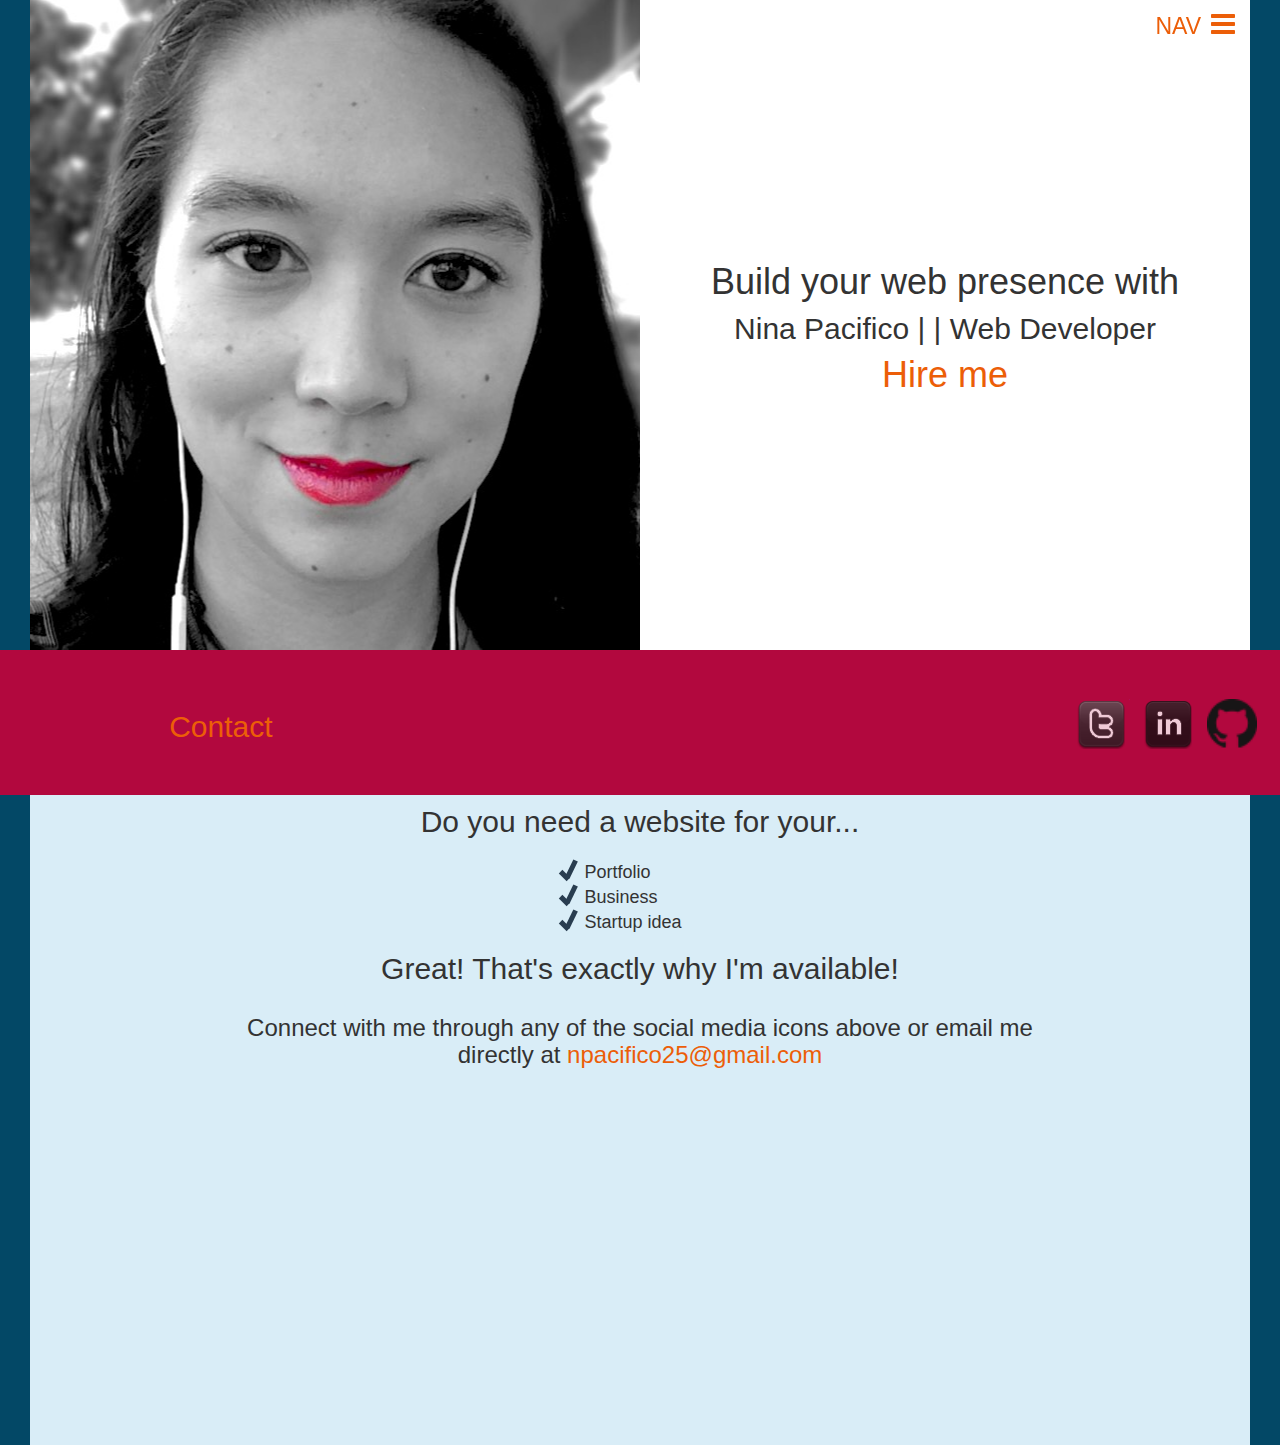
<file: index.html>
<!DOCTYPE html>
<html lang="en" ng-app="myApp">
<head>
  <meta charset="utf-8">
  <meta http-equiv="X-UA-Compatible" content="IE=edge">
  <meta name="viewport" content="width=device-width, initial-scale=1">
  <title>Nina Pacifico's Portfolio</title>
  <link rel="stylesheet" type="text/css" href="stylesheets/bootstrap.min.css">
  <link rel="stylesheet" type="text/css" href="stylesheets/animate.css">
  <link rel="stylesheet" href="stylesheets/font-awesome.min.css">
  <link rel="stylesheet" type="text/css" href="stylesheets/style.css">
  <script>
    (function(i,s,o,g,r,a,m){i['GoogleAnalyticsObject']=r;i[r]=i[r]||function(){
    (i[r].q=i[r].q||[]).push(arguments)},i[r].l=1*new Date();a=s.createElement(o),
    m=s.getElementsByTagName(o)[0];a.async=1;a.src=g;m.parentNode.insertBefore(a,m)
    })(window,document,'script','//www.google-analytics.com/analytics.js','ga');

    ga('create', 'UA-35913492-5', 'paninapress.github.io');
    ga('send', 'pageview');
  </script>
</head>
<body ng-controller="mainCtrl">

<div class="navigation container">
<div class="row">
  <ul class="nav text-center">
      <li class="disabled"><a href="#" onclick="navLiClickFunc();">About  <i class="fa fa-chevron-right"></i></a></li>
      <li class="disabled"><a href="#" onclick="navLiClickFunc();">Projects <i class="fa fa-chevron-right"></i></a></li>
      <li><a href="#" onclick="navLiClickFunc();">Contact <i class="fa fa-chevron-right"></i></a></li>
  </ul>
</div>
</div> <!-- end .navigation .container-fluid -->


<div class="container-fluid page-wrapper">
  <div id="mainSection" class="row text-center">
    <div class="navbar-row">
        <div class="navbar">
            <a onclick="navFunc();" href="#" class="pull-right"><span class="hidden-xs">NAV</span><i class="fa fa-bars fa-3x"></i></a>
        </div>
    </div>
    <div class="col-md-6 bg-image hidden-sm hidden-xs" alt="Nina Pacifico picture">
    </div>
    <div class="col-md-6 col-xs-12 bg-image">
      <div id="titleborder">
        <h1>Build your web presence with</h1>
        <h2>Nina Pacifico | | Web Developer</h2>
        <h1 class="hireMeBtn tada"><a href="#contact-ribbon">Hire me</a></h1>
      </div>
    </div>  
  </div>
  <div id="contact-ribbon" class="row text-center">
      <div class="col-sm-4 col-xs-1" style="padding-right: 0;">
          <a href="mailto:npacifico25@gmail.com"><h2>Contact</h2></a></li>
      </div>
      <div id="socialMedia" class="col-sm-5 col-sm-offset-3 col-xs-11">
        <ul>
          <li class="github"><a href="https://github.com/paninapress" target="_blank">Github</a></li>
          <li class="linkedin"><a href="https://www.linkedin.com/in/ninapacifico" target="_blank">LinkedIn</a></li>
          <li class="twitter"><a href="http://www.twitter.com/ninatocode" target="_blank">Twitter</a></li>
         <!--  <li class="blog"><a href="http://blog.ninapacifico.com/" target="_blank">Blog</a></li> -->
        </ul>
      </div>
    </div>
  <div id="contactSection" class="row bg-info">
    <div class="col-md-8 col-md-offset-2 text-center">
        <div class="row">
          <h2>Do you need a website for your...</h2>
          <div class="col-sm-4 col-sm-offset-4 col-xs-10 col-xs-offset-1 text-left">
              <h4><ul style="list-style-type: none;">
                <li>  
                  <span class="checkMark">
                    <span class="checkpt1"><span class="checkpt2"></span></span>
                  </span>
                  Portfolio</li>
                <li>  
                  <span class="checkMark">
                    <span class="checkpt1"><span class="checkpt2"></span></span>
                  </span>
                  Business</li>
                <li>  
                  <span class="checkMark">
                    <span class="checkpt1"><span class="checkpt2"></span></span>
                  </span>
                  Startup idea</li>
              </ul></h4>
          </div>
        </div>
        <h2>Great! That's exactly why I'm available!</h2>
        <div class="row">
          <h3>Connect with me through any of the social media icons above or email me directly at <a href="mailto:npacifico25@gmail.com">npacifico25@gmail.com</a></h3>
        </div>
        <div class="row hide">
          <!-- Adding profile photo that looks like polaroid -->
          <div class="photo-border pb-1">
            <div class="photo-border pb-2">
              <div class="photo-border pb-3">
                  <div class="photo">
                    <div class="paperclip outer">
                      <div class="inner">
                      </div>
                    </div>
                  </div>
                </div>
              </div>
            </div>
            <!-- Adding folders for projects -->
            <div class="folder">
              <div class="folder-label"></div>
              <h2>TOP SECRET</h2>
            </div>
        </div>
    </div>
  </div>

</div><!-- end of container -->
  <script src="http://ajax.googleapis.com/ajax/libs/jquery/1.11.0/jquery.min.js"></script>
  <script src="javascripts/angular.min.js" type="text/javascript"></script>
  <script src="javascripts/bootstrap.min.js" type="text/javascript"></script>
  <script src="javascripts/nav.js" type="text/javascript"></script>
  <script src="javascripts/main.js" type="text/javascript"></script>
  <script type="text/javascript">
  setTimeout(function(){var a=document.createElement("script");
  var b=document.getElementsByTagName("script")[0];
  a.src=document.location.protocol+"//dnn506yrbagrg.cloudfront.net/pages/scripts/0022/5988.js?"+Math.floor(new Date().getTime()/3600000);
  a.async=true;a.type="text/javascript";b.parentNode.insertBefore(a,b)}, 1);
  </script>
</body>
</html>
</file>
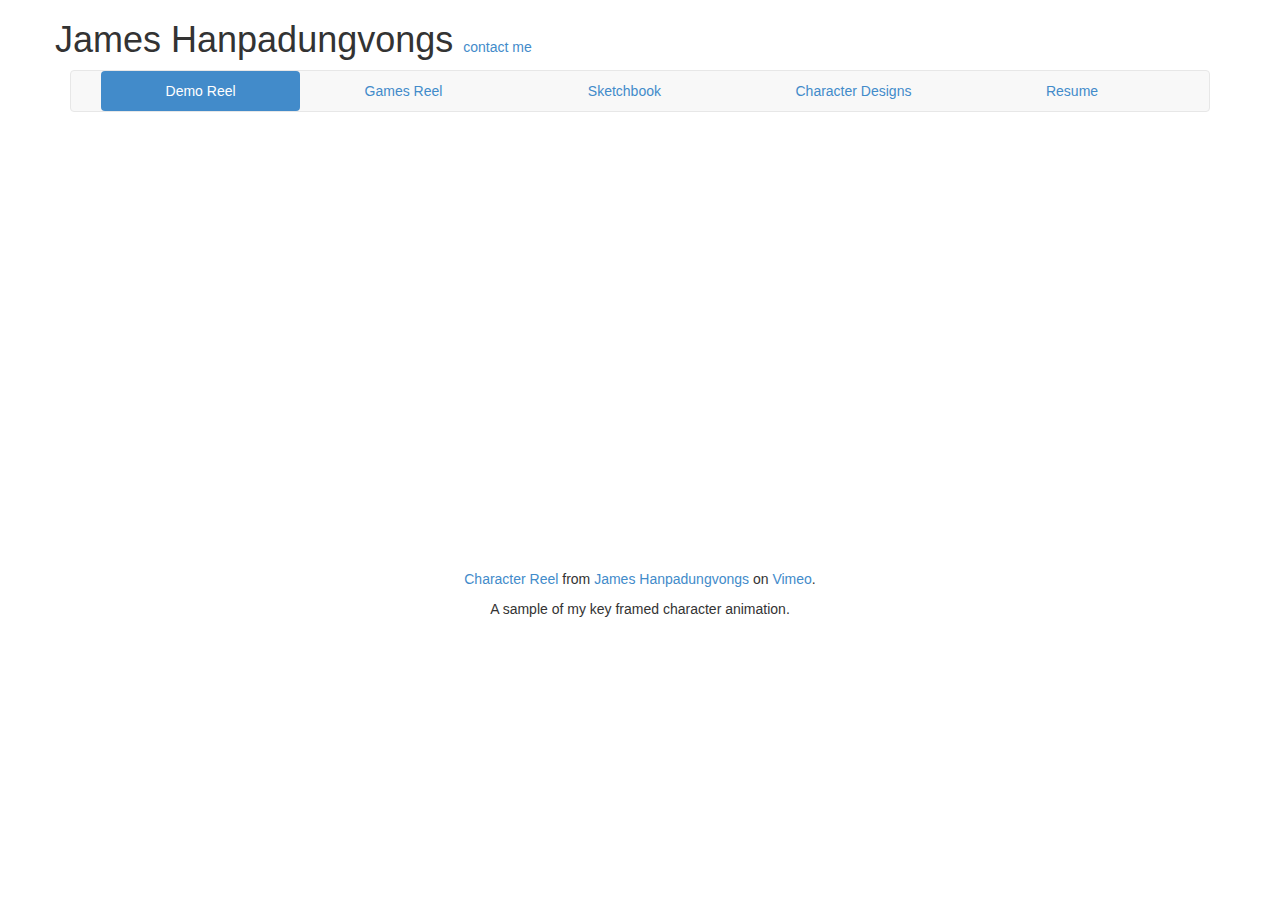
<file: jh_website.html>
<!DOCTYPE html>
<html lang="en">
<head>
  <title>James' Website</title>
  <link rel="stylesheet" type="text/css" href="stylesheets/bootstrap.min.css">
  <link rel="stylesheet" type="text/css" href="stylesheets/animate.css">
  <link rel="stylesheet" type="text/css" href="stylesheets/jh_style.css">
  <meta name="viewport" content="width=device-width, initial-scale=1">
  <script type="text/javascript">
  var infoReveal = function(){
  	$('.contact_text').css('margin-top', '17px');
  	$('.contact_text .line_1').text("mrjjh@mac.com");
  	$('.contact_text .line_2').text("415-215-5491");
  }
  </script>
</head>
<body class="container">
	<div class="row">
		<h1 class="pull-left">James Hanpadungvongs</h1>
	
		<table onclick="infoReveal()" class="contact_text pull-left">
			<tr><td class="line_1"></td></tr>
			<tr><td class="line_2"><a href="#">contact me</a></td></tr>
		</table>
	</div>
  	<nav class="navbar navbar-default">
	  <div class="container-fluid">
	    <div class="navbar-header">
	      <button type="button" class="navbar-toggle collapsed" data-toggle="collapse" data-target="#bs-example-navbar-collapse-1">
	        <span class="sr-only">Toggle navigation</span>
	        <span class="icon-bar"></span>
	        <span class="icon-bar"></span>
	        <span class="icon-bar"></span>
	      </button>
	    </div>

	    <div class="collapse navbar-collapse" id="bs-example-navbar-collapse-1">
		    <ul class="nav nav-pills nav-justified">
	  			<li class="active"><a href="#demo_panel" data-toggle="tab">Demo Reel</a></li>
	  			<li><a href="#games_panel" data-toggle="tab">Games Reel</a></li>
	  			<li><a href="http://mrjjh-sketchbook.tumblr.com/" target="_blank">Sketchbook</a></li>
	  			<li><a href="http://mrjjh-characters.tumblr.com/" target="_blank">Character Designs</a></li>
	  			<li><a href="documents/Resume_Spring2015.pdf" target="_blank">Resume</a></li>
	  		</ul>
	    </div><!-- /.navbar-collapse -->
	  </div><!-- /.container-fluid -->
	</nav>

  	<div class="tab-content">
	    <div class="tab-pane active" id="demo_panel">
	    	<div class="row text-center">
	    		<div class="vid_box zoomInDown">
			    	<iframe src="https://player.vimeo.com/video/48702022" frameborder="0" webkitallowfullscreen mozallowfullscreen allowfullscreen></iframe>
			    	<p><a href="https://vimeo.com/48702022">Character Reel</a> from <a href="https://vimeo.com/hanpa">James Hanpadungvongs</a> on <a href="https://vimeo.com">Vimeo</a>.</p>
			    	<p>A sample of my key framed character animation.</p>
			    </div>
			</div>
	    </div>
	    <div class="tab-pane" id="games_panel">
	    	<div class="row text-center">
	    		<div class="vid_box zoomInDown">
			    	<iframe src="https://player.vimeo.com/video/117980646" width="500" height="281" frameborder="0" webkitallowfullscreen mozallowfullscreen allowfullscreen></iframe>
			    	<p><a href="https://vimeo.com/117980646">Games Reel 2015</a> from <a href="https://vimeo.com/hanpa">James Hanpadungvongs</a> on <a href="https://vimeo.com">Vimeo</a>.</p>
			    	<p>Video games demo reel with footage from an untitled WB Games project and highlights from KIXEYE&#039;s TOME Immortal Arena.</p>
			    </div>
			</div>
	    </div>
	    <!-- <div class="tab-pane" id="art_panel">3...</div>
	    <div class="tab-pane" id="design_panel">4...</div>
	    <div class="tab-pane" id="resume_panel">5..</div> -->
  	</div>

  <script src="http://ajax.googleapis.com/ajax/libs/jquery/1.11.0/jquery.min.js"></script>
  <script src="javascripts/bootstrap.min.js" type="text/javascript"></script>
</body>
</html>
</file>
<file: stylesheets/style.css>
/*   Contents   */
/* 1. NAVIGATION */
/* 2. Body Styling */
/* 3. Section CSS */
/* 4. Temp Playground CSS */
/* 5. Media Queries */


/* *************** 1. NAVIGATION **************** */
.navigation{
        display: none;;
        height: 0;
        background-color: rgb(3, 72, 102);
        color: white;
}
.nav{
    height: 300px;
}
.nav li{
    height: 33%;
    padding: 42px 0 57px 0;
    border-top: 1px solid white;
    font-size: 20px;
    text-transform: uppercase;
}
.nav > li > a:hover{
    background-color: transparent;
}
.nav a {
    color:white;
}
.nav a:hover{
    color:rgb( 236, 94, 8 );
    text-decoration: none;
}
.navbar{
    padding-right: 45px;
    position: fixed;
    z-index: 10;
    width: 100%;
    border-radius: 0;
    margin-right: -15px;
    margin-left: -30px;
    margin-bottom: -50px;
    border: none;
}
.navbar a {
  padding-top: 10px;
}
.navbar a:hover{
  text-decoration: none;
}
.navbar i {
    color: rgb( 236, 94, 8 );
}
.navbar span{
    padding: 1px 10px 0px 10px;   
    color: rgb( 236, 94, 8 );;
    font-size: 37px;
}
.navbar-row {
  background-color: transparent;
}
.page-wrapper{
    position: relative;
    z-index: 10;
}
.easeIn {
    -webkit-animation-duration: 1s;
    -moz-animation-duration: 1s;
    animation-duration: 1s;
    -webkit-animation-name: easein;
    -moz-animation-name: easein;
    animation-name: easein;
}
@-webkit-keyframes easein {
    from {
        height: 0;
        padding-left: 60px;
        padding-right: 60px;
    }
    to {
        height: 300px;
        padding-left: 15px;
        padding-right: 15px;
    }
}
@-moz-keyframes easein {
    from{
        height: 0;
        padding-left: 60px;
        padding-right: 60px;
    }
    to {
        height:300px;
        padding-left: 15px;
        padding-right: 15px;
    }
}
@keyframes easein {
    from {
        height: 0;
        padding-left: 60px;
        padding-right: 60px;
    }
    to {
        height: 300px;
        padding-left: 15px;
        padding-right: 15px;
    }
}
.easeOut {
    -webkit-animation-duration: 1s;
    -moz-animation-duration: 1s;
    animation-duration: 1s;
    -webkit-animation-name: easeout;
    -moz-animation-name: easeout;
    animation-name: easeout;
}
@-webkit-keyframes easeout {
        from {
            height: 300px;
            padding-left: 15px;
            padding-right: 15px;
        }
        to {
            height: 0;
            padding-left: 60px;
            padding-right: 60px;
        }
}
@-moz-keyframes easeout {
        from {
            height: 300px;
            padding-left: 15px;
            padding-right: 15px;
        }
        to {
            height: 0;
            padding-left: 60px;
            padding-right: 60px;
        }
}
@keyframes easeout {
    from {
        height: 300px;
        padding-left: 15px;
        padding-right: 15px;
        }
    to {
        height: 0;
        padding-left: 60px;
        padding-right: 60px;
    }
}
/* *************** 2. BODY STYLING **************** */
/* Red color: rgb(178,8,62) */
/* Blue color: rgb(3, 72, 102) */
/* Orange color: rgb( 236, 94, 8 ) */
body{
  background: rgb(3, 72, 102);
}
a:hover, a:focus{
  text-decoration: none;
}
h1, h2 {
  margin-top: 10px;
}
h1 {
  font-size: 24px;
}
h2, h3 {
  font-size: 20px;
}
/* *************** 3. Sections **************** */
#mainSection, #contactSection, #aboutSection, #projectSection {
  min-height: 475px;
  margin-right: 15px;
  margin-left: 15px;
}
.bg-image {
  background: url('../images/NinaPacifico.jpg') bottom center;
  min-height: 475px;
}

#contact-ribbon{
  height: 145px;
  background-color: rgb(178, 8, 62);
}
#contact-ribbon h2 {
  margin-top: 60px;
  margin-left: 0;
  color: rgb( 236, 94, 8 );
  font-size: 24px;
}

#projectSection {
  background-color: salmon;
}

#contactSection a {
  color: rgb( 236, 94, 8 );
}
/*img {
  min-width: 100%; *//* makes images fill space */
  /*max-width: 200px;*/ /* to avoid overlapping images */
/*}*/
#socialMedia {
   top: 41px;
}
#socialMedia ul li{
 float: right; /* float the <li> elements inside #socialMedia element right */
 background:url(../images/socialNav.png);
 margin: 3px;

 /* "Scott Kellum Method (2012)" for image replacement */
     text-indent: 100%;
     white-space: nowrap;
     overflow: hidden;
}
#socialMedia ul li a {
  display: block; /* to assign a width/height and create the "button" click area */
  width:60px;
  height:60px;
}
/* socialMedia normal state */
#socialMedia ul li.github {
  background:url(../images/GitHub-Mark-32px.png) center no-repeat;
  background-size: 50px 50px;
}
#socialMedia ul li.linkedin {
  background-position:0px 64px;
}
#socialMedia ul li.twitter {
  background-position:-60px 64px; 
}
/*#socialMedia ul li.blog {
  background-position:-180px 64px; 
}*/

/* socialMedia hover */
#socialMedia ul li.github:hover {
  background: url(../images/Octocat.png) center no-repeat; 
  background-size: auto 50px;
}

#socialMedia ul li.linkedin:hover {
  background-position:0px 0px; 
}

#socialMedia ul li.twitter:hover {
  background-position:-60px 0px; 
}

/*#socialMedia ul li.blog:hover {
  background-position:-180px 0px; 
}*/

#gifteggImage {
  background: white url(../images/gifteggpartial.png) no-repeat;
  background-size: contain;
  background-position: center;
  height: 300px;
  border: 1px solid highlight;
}
#uschoolImage {
  background: white url(../images/uschoolcategoryselect.png) no-repeat;
  background-size: contain;
  background-position: center;
  height: 300px;
  border: 1px solid highlight;
}
#acquaintlyImage{
  background: white url(../images/acquaintlypartial.png) no-repeat;
  background-size: contain;
  background-position: center;
  height: 300px;
  border: 1px solid highlight;
}
#gifteggImage:hover, #uschoolImage:hover, #acquaintlyImage:hover{
  background-image: url(../images/clickmehoverimg.png);
  background-size: cover;
  opacity:0.7;
}
.projectlinks {
  color: pink;
}
#mainCarousel.col-md-11 {
  padding-left: 0;
  padding-right: 0;
}
.resumebtn {
  background: highlight;
}
.bg-greyed {
  background-color: grey;
  opacity:0.6;
  border-radius: 40px;
}
#titleborder {
  max-width: 600px;
  margin-top: 125px;
  /* border: 6px solid black;*/
  padding: 2px 0;
  background-color: rgba(3, 72, 102, .5);
}
.hireMeBtn {
  animation-duration: 1s;
  -webkit-animation-duration: 1s;
  animation-delay: 2s;
  -webkit-animation-delay: 2s;
}
.hireMeBtn a{
    color: rgb(236, 94, 8);
}
.hireMeBtn a:hover{
    color: white;
}
.checkMark{
  width: 20px;
  height: 20px;
  display: inline-block;
  padding-top: 15px;
}
.checkMark span{
  display: block;
  background: #293d50;
  height: 5px;
}
.checkpt1{
  position: absolute;
  width:11px;
    -webkit-transform: rotate(45deg); /* Safari and Chrome */
    -moz-transform: rotate(45deg);   /* Firefox */
    -ms-transform: rotate(45deg);   /* IE 9 */
    -o-transform: rotate(45deg);   /* Opera */
    transform: rotate(45deg);
}
.checkpt2{
  border-top-right-radius: 2px;
  position: absolute;
  top: -9px;
  left: -4px;
  width:20px;

    -webkit-transform: rotate(71deg); /* Safari and Chrome */
    -moz-transform: rotate(71deg);   /* Firefox */
    -ms-transform: rotate(71deg);   /* IE 9 */
    -o-transform: rotate(71deg);   /* Opera */
    transform: rotate(71deg);
}
#contactSection div div h2 {
  text-align: left;
}
/* *************** 4. Temp Playground CSS **************** */

/* Adding profile photo that looks like polaroid */
.photo-border{
  height: 200px;
  width: 200px;
  background: white;
  border: 1px solid black;
}
.photo-border.pb-1{
  padding-top: 2px;
  width: 204px;
  -webkit-transform: rotate(1deg);
  -moz-transform: rotate(1deg);
  -o-transform: rotate(1deg);
  -ms-transform: rotate(1deg);
  transform: rotate(1deg);
}
.photo-border.pb-2{
  padding-top: 2px;
  padding-left: 2px;
  -webkit-transform: rotate(-2deg);
  -moz-transform: rotate(-2deg);
  -o-transform: rotate(-2deg);
  -ms-transform: rotate(-2deg);
  transform: rotate(-2deg);
}
.photo-border.pb-3{
  -webkit-transform: rotate(1deg);
  -moz-transform: rotate(1deg);
  -o-transform: rotate(1deg);
  -ms-transform: rotate(1deg);
  transform: rotate(1deg);
}
.photo {
  height: 120px;
  width: 176px;
  background: blue;
  position: relative;
  top: 15px;
  left: 12px;
}
.paperclip{
  position: relative;
  top: -23px;
  left: 10px;
}
.paperclip.outer{
  height: 75px;
  width: 20px;
  background: transparent;
  border: 2px solid grey;
  border-radius: 20px;
}
.paperclip .inner{
  height: 50px;
  width: 10px;
  background: transparent;
  border: 3px solid grey;
  border-radius: 20px;
}

/* Adding folder divs for projects */
.folder{
  height: 150px;
  width: 230px;
  background: beige;
  border-radius: 3px;
  margin-top: 30px;
}
.folder-label{
  background: beige;
  height:25px;
  width: 80px;
  position:relative;
  top: -22px;
  float: right;  
  border-top-right-radius: 4px;
  border-top-left-radius: 4px;
}

/* ********************** 5. Media Queries ************************ */
/* Extra Small Devices, Phones */ 
@media (min-width: 480px) {
  #mainSection, #contactSection, #aboutSection, #projectSection {
    min-height: 650px;
    margin-right: 15px;
    margin-left: 15px;
  }
  .bg-image {
    min-height: 650px;
  }
  #titleborder {
    margin: 303px auto 0 auto;
  }
}
/* Small Devices, Tablets */
@media (min-width: 768px) {
  #contactSection div div h2 {
    text-align: center;
  }
}
/* Medium Devices, Desktops */
@media (min-width: 992px) {
  .navbar span {
    font-size: 23px;
  }
  .fa-3x {
    font-size: 2em;
  }
  .bg-image.col-xs-12 {
    background: white;
  }
  #titleborder {
  margin: 250px auto 0 auto;
  background-color: transparent;
  }
  h1 {
    font-size: 36px;
  }
  h2 {
    font-size: 30px;
  }
  h3 {
    font-size: 24px;
  }
  .hireMeBtn a:hover{
    color: rgb(178, 8, 62);
  }
  #contact-ribbon h2 {
    font-size: 30px;
  }
}
</file>
<file: stylesheets/jh_style.css>
/*Styles for James' website*/

.zoomInDown {
	animation-duration: 1s;
  	-webkit-animation-duration: 1s;
}
.zoomOut {
	animation-duration: 1s;
  	-webkit-animation-duration: 1s;
}

.contact_text {
	margin-top: 37px;
	margin-left: 10px;
}
.navbar {
	min-height: 0;
}
.vid_box {
	height: 600px;
}
.vid_box iframe{
		min-width: 375px;
		min-height: 210px;
	}
@media (min-width: 550px) and (max-width: 1350px){ 
	.vid_box iframe{
		min-width: 80%;
		min-height: 72%;
	}
}
@media (min-width: 1351px) {
	.vid_box iframe{
		min-width: 900px;
		min-height: 505.8px;
	}
}
</file>
